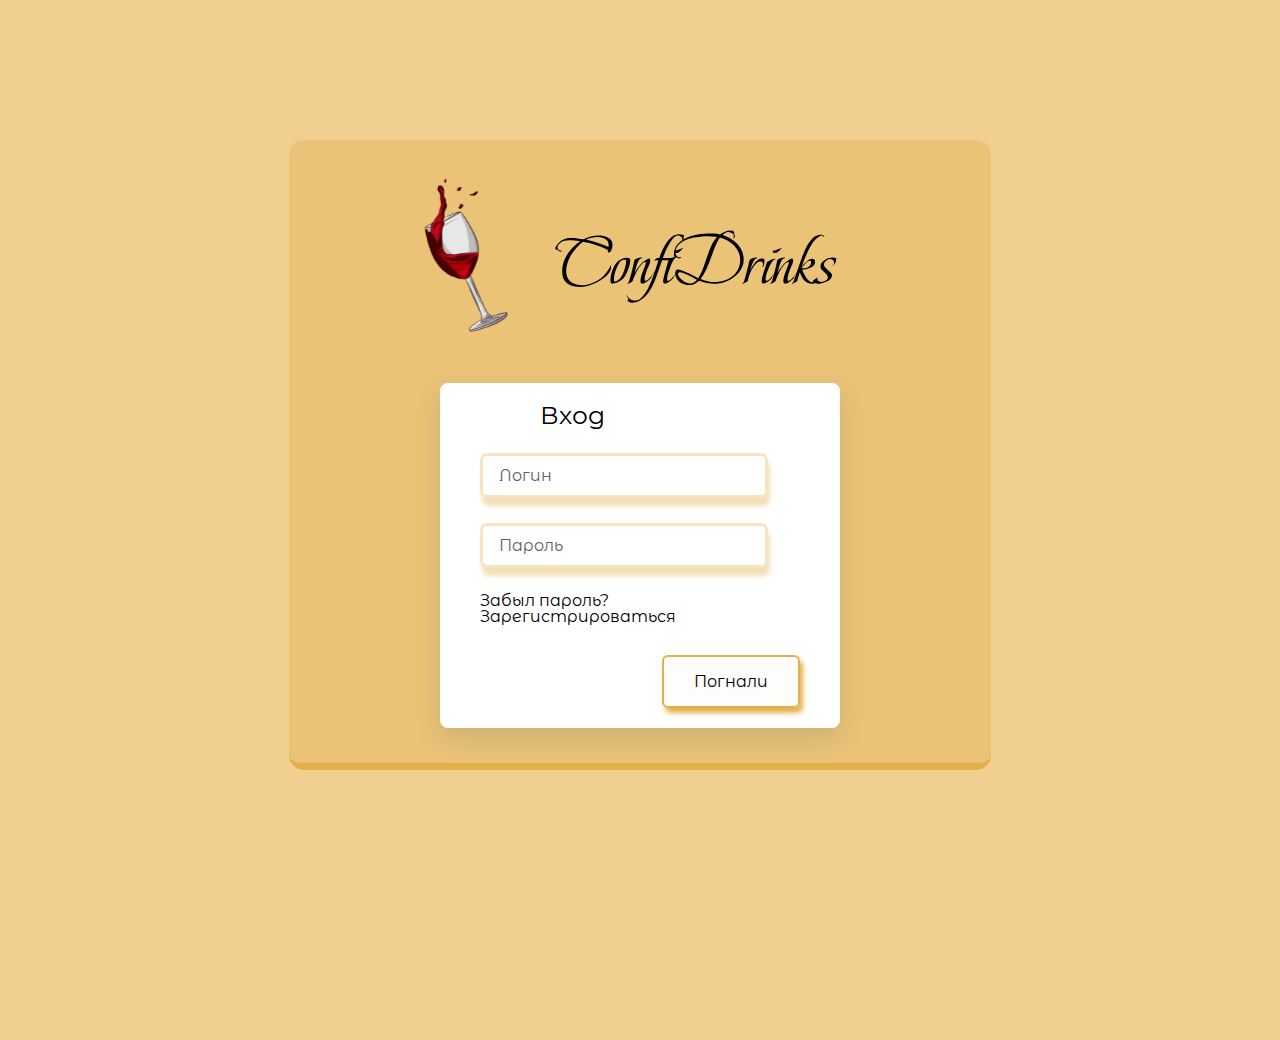
<file: login.html>
<!DOCTYPE html>
<html lang="ru">

<head>
  <meta charset="UTF-8">
  <meta name="viewport" content="width=device-width, initial-scale=1.0">
  <link rel="shortcut icon" href="files/candy_icon.ico" type="image/x-icon">
  <link rel="stylesheet" href="css/reset.css">
  <link rel="stylesheet" href="css/layout.css">
  <link rel="stylesheet" href="css/registration.css">
  <title>ConfiDrinks - вход</title>
</head>

<body>
  <main class="main">
    <div class="container">
      <div class="main__register">
        <a class="main__register-logo" href="index.html">
          <img src="files/logo.svg" alt="logo" class="register__logo">
        </a>
        <div class="main__register-blocks">
          <form action="" class="main__register-buttons">
            <label for="" class="register__label">Вход</label>
            <div class="main__register-button">
              <input type="text" class="register__button-input" placeholder="a">
              <label for="" class="register__button-label">Логин</label>
            </div>
            <div class="main__register-button">
              <input type="text" class="register__button-input" placeholder="a">
              <label for="" class="register__button-label">Пароль</label>
            </div>
            <a href="#">Забыл пароль?</a>
            <a href="registration.html" id="reg_str">Зарегистрироваться</a>
            <input type="submit" class="main__register-submitBtn" value="Погнали">
          </form>
        </div>
      </div>
    </div>
  </main>
</body>

</html>
</file>
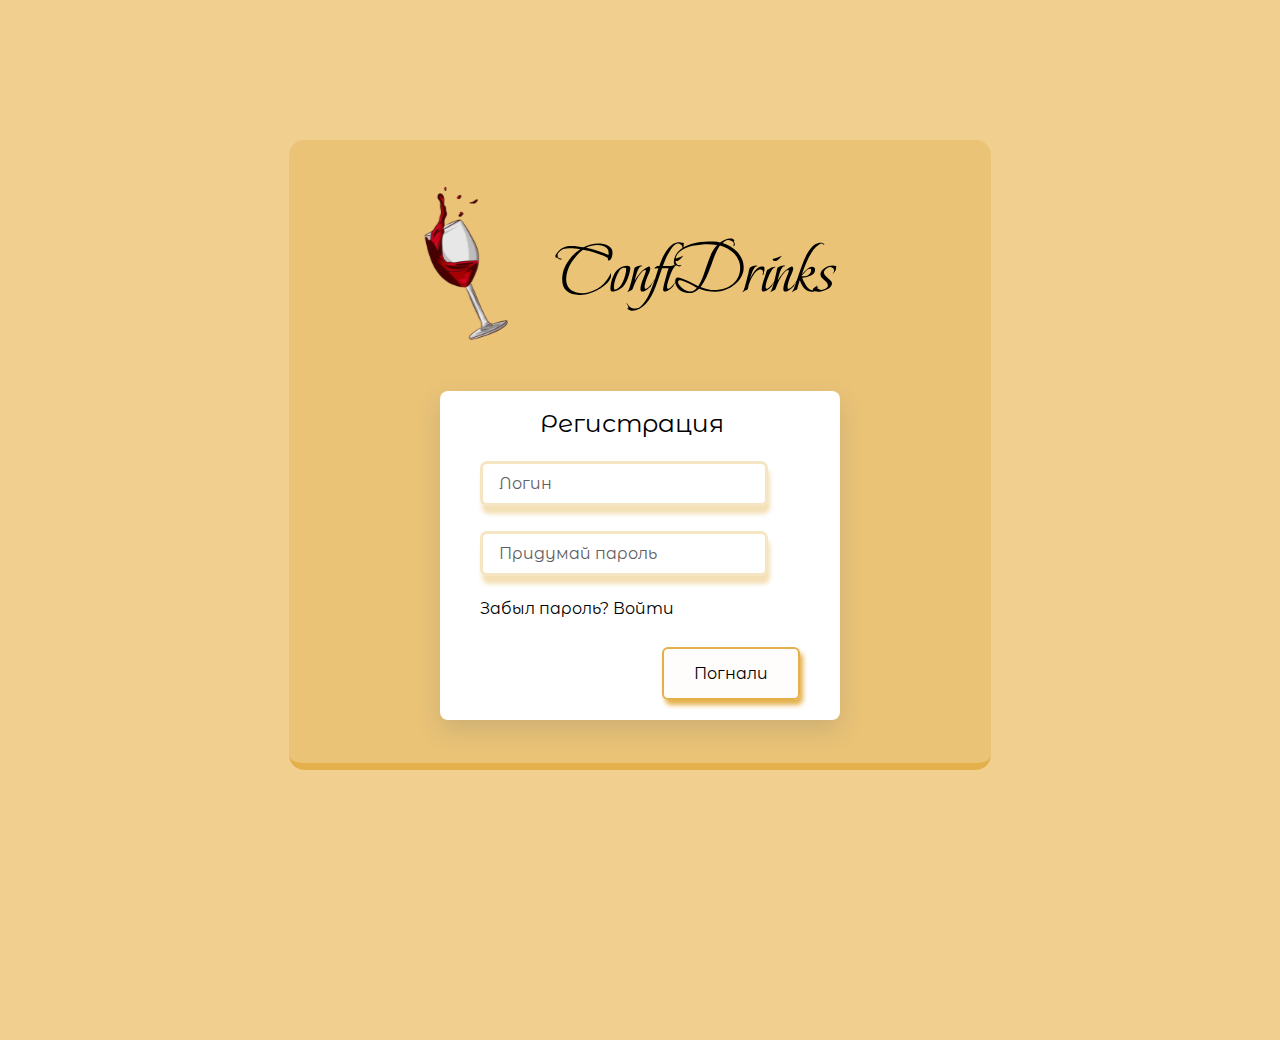
<file: registration.html>
<!DOCTYPE html>
<html lang="ru">

<head>
  <meta charset="UTF-8">
  <meta name="viewport" content="width=device-width, initial-scale=1.0">
  <link rel="shortcut icon" href="files/candy_icon.ico" type="image/x-icon">
  <link rel="stylesheet" href="css/reset.css">
  <link rel="stylesheet" href="css/layout.css">
  <link rel="stylesheet" href="css/registration.css">
  <title>ConfiDrinks - вход</title>
</head>

<body>
  <main class="main">
    <div class="container">
      <div class="main__register">
        <a class="main__register-logo" href="index.html">
          <img src="files/logo.svg" alt="logo" class="register__logo">
        </a>
        <div class="main__register-blocks">
          <form action="" class="main__register-buttons">
            <label for="" class="register__label">Регистрация</label>
            <div class="main__register-button">
              <input type="text" class="register__button-input" id="username" placeholder="a">
              <label for="" class="register__button-label">Логин</label>
            </div>
            <div class="main__register-button">
              <input type="text" class="register__button-input" placeholder="a">
              <label for="" class="register__button-label">Придумай пароль</label>
            </div>
            <a href="#">Забыл пароль?</a>
            <a href="login.html" id="reg_str">Войти</a>
            <input type="submit" class="main__register-submitBtn" id="sign" value="Погнали">
          </form>
        </div>
      </div>
    </div>
  </main>
  <script src="js/registration.js"></script>
</body>

</html>
</file>
<file: css/layout.css>
@font-face {
  font-family: "Montserrat Alternates";
  font-weight: 400;
  font-style: normal;
  src: local("Montserrat Alternates"),
    url("../files/fonts/MontserratAlternates_Regular.woff2") format('woff2'),
    url("../files/fonts/MontserratAlternates_Regular.woff") format('woff'),
    url("../files/fonts/MontserratAlternates_Regular.eot") format('eot');
  font-display: swap;
}


.container {
  max-width: 1650px;
  padding: 0 15px;
  margin: 0 auto;
  background-color: rgba(241, 206, 142, 0.467);
  font-family: 'Montserrat Alternates';
  font-weight: 400;
  color: #000;
  border-bottom: 7px solid #E4B04B;
}

#background-video {
  position: fixed;
  top: 0;
  left: 0;
  min-width: 100%;
  min-height: 100%;
  z-index: -1;
  object-fit: cover;
}


/* --------------------------------------------------- */

.header {
  margin-top: 40px;
}

.header__nav {
  display: flex;
  align-items: center;
  justify-content: space-between;
  flex-wrap: wrap;
}

.header__logo {
  padding: 20px 0;
  margin-right: 70px;
}

.header__nav-list {
  display: flex;
  font-size: 32px;
}

.header__nav-item {
  padding: 5px;
  margin-right: 90px;
  background-color: #fff;
  border: 1px solid #E4B04B;
  border-radius: 10px;
  box-shadow: 1px 5px 4px #E4B04B;
}

.profile {
  position: relative;
  display: inline-block;
}

#profile__img {
  max-width: 110px;
  border: 3px solid #ffffffb6;
  border-radius: 50%;
}

.profile__list {
  display: none;
  position: absolute;
  padding: 3px;
  font-size: 20px;
  top: 96px;
  right: 1px;
  background-color: #fbebc4;
  border: 3px solid #E4B04B;
  box-shadow: 2px 3px 5px #E4B04B;
  z-index: 1;
  list-style-type: none;
}

.profile:hover .profile__list {
  display: block;
}

.profile__sign-link {
  margin: 5px;
  padding: 10px;
  background-color: #f9d999e7;
  box-shadow: 2px 3px 3px #654f225b;
  color: #000;
}

.profile__sign-link:first-child {
  margin-top: 0px;
}

/* ---------------FOOTER---------------- */
.container_footer {
  background-color: #7e632b;
}

.footer_main {
  display: flex;
  justify-content: space-between;
  align-items: center;
  padding: 30px;
  font-size: 20px;
  color: #e6d5b2;
}

.footer__colums-heading {
  margin-bottom: 10px;
}

.footer__column-links {
  display: flex;
  flex-direction: column;
}

/* ---------media------------ */
@media (max-width:992px) {
  .header__nav {
    flex-direction: column;
    row-gap: 20px;
  }

  .header__nav-list {
    font-size: 32px;

  }
}

@media (max-width: 767px) {
  .header__nav {
    flex-direction: column;
    row-gap: 20px;
  }

  .header__nav-list {
    font-size: 24px;
    column-gap: 15px;
  }

  .header__nav-item {
    margin: 0;
  }

  .footer_main {
    font-size: 12px;
  }

}

@media (max-width: 480px) {
  .header__nav {
    flex-direction: column;
    row-gap: 20px;
  }

  .header__logo {
    margin-right: 20px;
  }

  #logo {
    width: 280px;
  }

  .header__nav-list {
    font-size: 20px;
    column-gap: 15px;
  }

  .footer_main {
    padding: 0;
    font-size: 12px;
  }
}
</file>
<file: css/registration.css>
body {
  background-color: #F1CF8E;
}

.container {
  max-width: 702px;
  height: 630px;
  padding: 0 15px;
  margin: 140px auto;
  background-color: #EAC377;
  display: flex;
  justify-content: center;
  align-items: center;
  border-radius: 15px;
  overflow: hidden;

}

/* ------------------------------------- */
.register__label {
  margin-left: 60px;
  font-size: 25px;
}

.main__register-logo {
  display: block;
}

.register__logo {
  position: relative;
  margin-bottom: 50px;
  width: 130%;
  right: 70px;
}

.main__register-buttons {
  background-color: white;
  width: 400px;
  border-radius: 8px;
  padding: 20px 40px;
  box-shadow: 0 10px 25px rgba(92, 99, 105, .2);
}

.register__button-input {
  position: absolute;
  height: 100%;
  width: 100%;
  border: 3px solid #eac47772;
  border-radius: 7px;
  box-shadow: 2px 8px 4px #e4b14b66;
  padding: 0 20px;
  background: none;
  z-index: 1;
}

::placeholder {
  color: transparent;
}

.register__button-label {
  position: absolute;
  top: 15px;
  left: 15px;
  padding: 0 4px;
  background-color: white;
  color: #5f6064;
  font-size: 16px;
  transition: 0.5s;
  z-index: 0;
}

.register__button-input:focus+.register__button-label {
  top: -7px;
  left: 3px;
  z-index: 10;
  font-size: 14px;
  font-weight: 600;
  color: #E4B04B;
}

.register__button-input:focus {
  border: 2px solid #E4B04B;
}

.register__button-input:not(:placeholder-shown)+.register__button-label {
  top: -7px;
  left: 3px;
  z-index: 10;
  font-size: 14px;
  font-weight: 600;
}

.main__register-button {
  position: relative;
  height: 45px;
  width: 90%;
  margin: 25px 0;
}

.main__register-submitBtn {
  display: block;
  margin-left: auto;
  padding: 15px 30px;
  background-color: #e4b14b05;
  border: 2px solid #E4B04B;
  box-shadow: 3px 5px 5px #E4B04B;
  color: #000000;
  border-radius: 6px;
  cursor: pointer;
  font-size: 16px;
  margin-top: 30px;
}

.main__register-submitBtn:hover {
  background-color: #fff6e7f6;
  transform: translateY(-2px);
}
</file>
